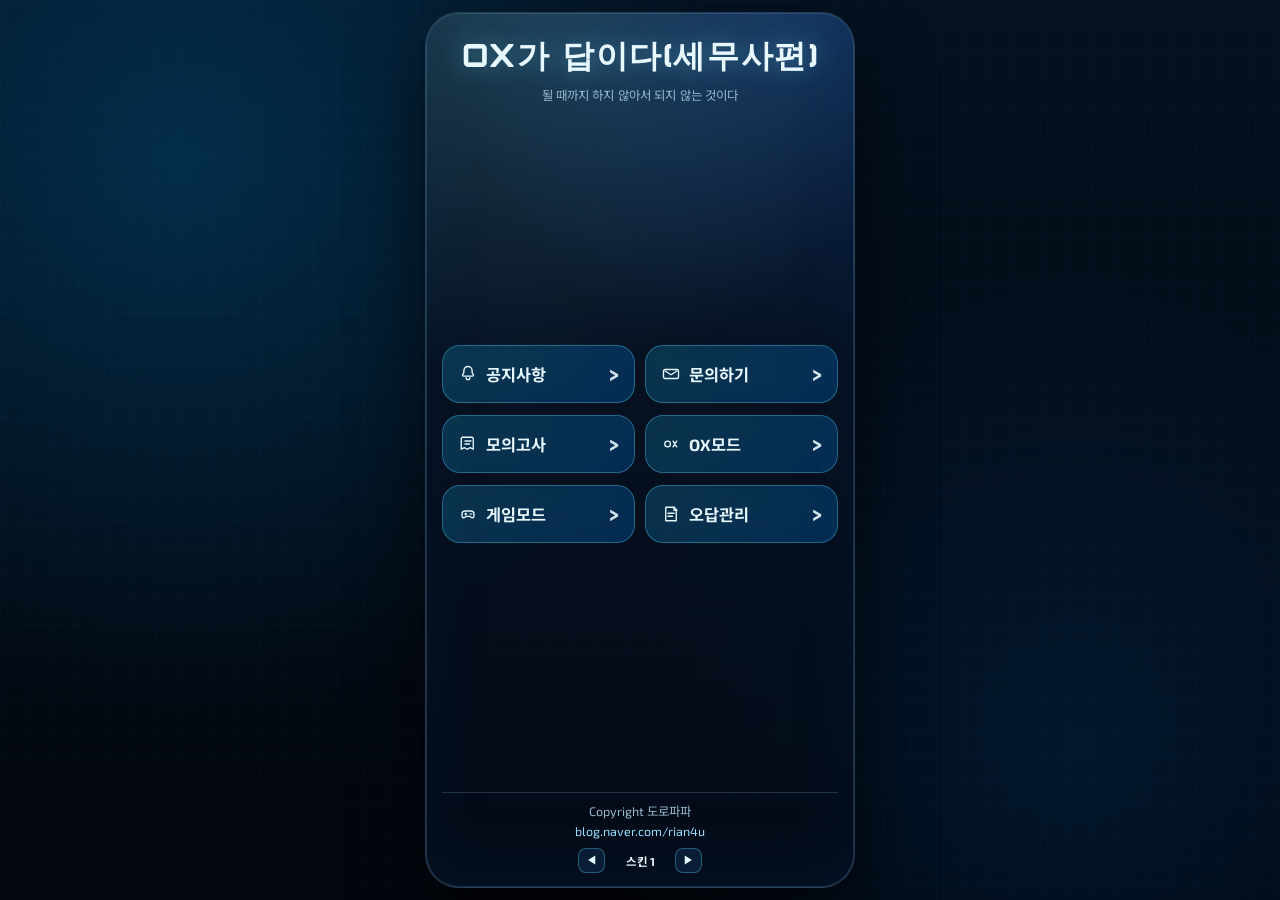
<file: webapp/index.html>
<!doctype html>
<html lang="ko">
  <head>
    <meta charset="utf-8" />
    <meta name="viewport" content="width=device-width, initial-scale=1, viewport-fit=cover" />
    <title>OX가 답이다(세무사편)</title>
    <link rel="preconnect" href="https://fonts.googleapis.com" />
    <link rel="preconnect" href="https://fonts.gstatic.com" crossorigin />
    <link
      href="https://fonts.googleapis.com/css2?family=Exo+2:wght@400;600;700;800&family=Manrope:wght@500;600;700;800&family=Noto+Sans+KR:wght@400;500;700&family=Orbitron:wght@700;800&display=swap"
      rel="stylesheet"
    />
    <link rel="stylesheet" href="./styles.css" />
    <!-- Google tag (gtag.js) -->
    <script async src="https://www.googletagmanager.com/gtag/js?id=G-6QW3VTX0WR"></script>
    <script>
      window.dataLayer = window.dataLayer || [];
      function gtag(){dataLayer.push(arguments);}
      gtag('js', new Date());
      gtag('config', 'G-6QW3VTX0WR');
    </script>
    <script async src="https://pagead2.googlesyndication.com/pagead/js/adsbygoogle.js?client=ca-pub-1567804202557274" crossorigin="anonymous"></script>
  </head>
  <body>
    <main class="phone">
      <header class="phone-header">
        <h1 class="title">OX가 답이다(세무사편)</h1>
        <p class="title-quote">될 때까지 하지 않아서 되지 않는 것이다</p>
      </header>

      <nav class="main-nav" aria-label="메인 메뉴">
        <div class="main-nav-row">
          <a class="menu-button" href="./notice.html">
            <span class="menu-main">
              <svg class="menu-icon" viewBox="0 0 24 24" aria-hidden="true">
                <path d="M6.5 9.8V7.5A5.5 5.5 0 0 1 12 2a5.5 5.5 0 0 1 5.5 5.5v2.3l1.6 3.2c.4.8-.2 1.8-1.1 1.8H5.9c-.9 0-1.5-1-1.1-1.8z" />
                <path d="M9.5 17a2.5 2.5 0 0 0 5 0" />
              </svg>
              <span class="menu-label">공지사항</span>
            </span>
          </a>
          <a class="menu-button" href="./contact.html">
            <span class="menu-main">
              <svg class="menu-icon" viewBox="0 0 24 24" aria-hidden="true">
                <path d="M4 6h16a2 2 0 0 1 2 2v8a2 2 0 0 1-2 2H4a2 2 0 0 1-2-2V8a2 2 0 0 1 2-2z" />
                <path d="m4 8 8 5 8-5" />
              </svg>
              <span class="menu-label">문의하기</span>
            </span>
          </a>
        </div>

        <div class="main-nav-row">
          <a class="menu-button" href="./mock-exam.html">
            <span class="menu-main">
              <svg class="menu-icon" viewBox="0 0 24 24" aria-hidden="true">
                <path d="M7 3h10a2 2 0 0 1 2 2v14l-4-2.2L11 19l-4-2.2L3 19V5a2 2 0 0 1 2-2z" />
                <path d="M8 8h8M8 12h6" />
              </svg>
              <span class="menu-label">모의고사</span>
            </span>
          </a>
          <a class="menu-button" href="./ox-mode.html">
            <span class="menu-main">
              <svg class="menu-icon" viewBox="0 0 24 24" aria-hidden="true">
                <circle cx="7.5" cy="12" r="3.8" />
                <path d="m14.8 8.2 4.8 7.6M19.6 8.2l-4.8 7.6" />
              </svg>
              <span class="menu-label">OX모드</span>
            </span>
          </a>
        </div>

        <div class="main-nav-row">
          <a class="menu-button" href="./game.html">
            <span class="menu-main">
              <svg class="menu-icon" viewBox="0 0 24 24" aria-hidden="true">
                <path d="M8 8h8a4 4 0 0 1 4 4v2.8c0 1.8-2 2.8-3.4 1.8l-2-1.4h-5.2l-2 1.4C5.9 17.6 4 16.6 4 14.8V12a4 4 0 0 1 4-4z" />
                <path d="M8 12h2M9 11v2M15 12h.01M17 12h.01" />
              </svg>
              <span class="menu-label">게임모드</span>
            </span>
          </a>
          <a class="menu-button" href="./wrong-note.html">
            <span class="menu-main">
              <svg class="menu-icon" viewBox="0 0 24 24" aria-hidden="true">
                <path d="M5 3h11l3 3v15H5z" />
                <path d="M16 3v4h4M8 11h8M8 15h6" />
              </svg>
              <span class="menu-label">오답관리</span>
            </span>
          </a>
        </div>
      </nav>

      <footer class="phone-footer">
        <div class="footer-meta">
          <span>Copyright 도로파파</span>
          <a href="https://blog.naver.com/rian4u" target="_blank" rel="noopener noreferrer">blog.naver.com/rian4u</a>
        </div>
        <div class="footer-controls">
          <button type="button" class="skin-nav skin-prev" aria-label="이전 스킨">◀</button>
          <span class="skin-label">스킨 1</span>
          <button type="button" class="skin-nav skin-next" aria-label="다음 스킨">▶</button>
        </div>
      </footer>
    </main>

    <script src="./skin.js"></script>
  </body>
</html>
</file>
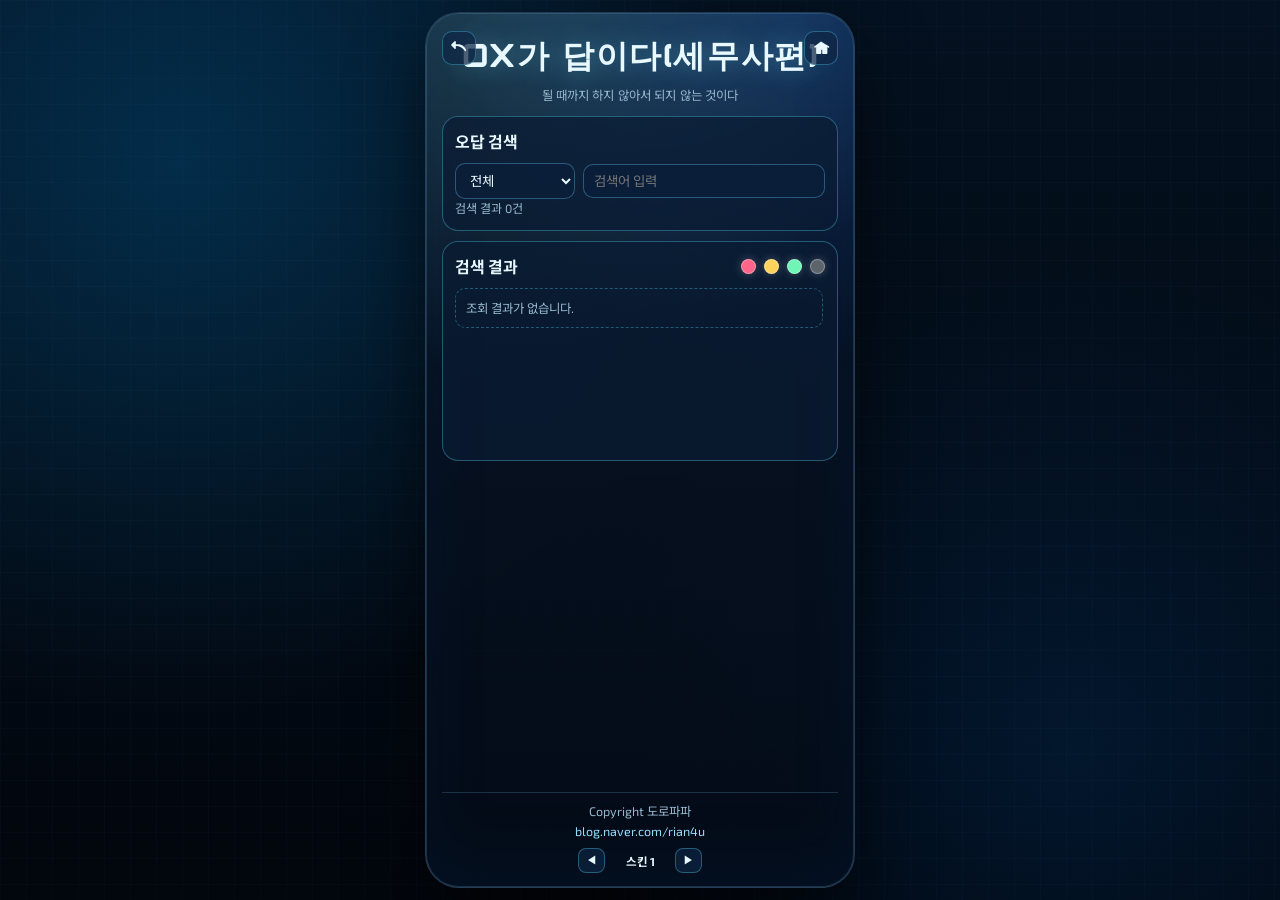
<file: webapp/wrong-note.html>
<!doctype html>
<html lang="ko">
  <head>
    <meta charset="utf-8" />
    <meta name="viewport" content="width=device-width, initial-scale=1, viewport-fit=cover" />
    <title>오답관리 | OX가 답이다(세무사편)</title>
    <link rel="preconnect" href="https://fonts.googleapis.com" />
    <link rel="preconnect" href="https://fonts.gstatic.com" crossorigin />
    <link
      href="https://fonts.googleapis.com/css2?family=Exo+2:wght@400;600;700;800&family=Manrope:wght@500;600;700;800&family=Noto+Sans+KR:wght@400;500;700&family=Orbitron:wght@700;800&display=swap"
      rel="stylesheet"
    />
    <link rel="stylesheet" href="./styles.css" />
    <!-- Google tag (gtag.js) -->
    <script async src="https://www.googletagmanager.com/gtag/js?id=G-6QW3VTX0WR"></script>
    <script>
      window.dataLayer = window.dataLayer || [];
      function gtag(){dataLayer.push(arguments);}
      gtag('js', new Date());
      gtag('config', 'G-6QW3VTX0WR');
    </script>
    <script async src="https://pagead2.googlesyndication.com/pagead/js/adsbygoogle.js?client=ca-pub-1567804202557274" crossorigin="anonymous"></script>
  </head>
  <body>
    <main class="phone mock-root">
      <header class="phone-header">
        <button
          type="button"
          class="top-back-btn"
          aria-label="이전"
          onclick="if (window.history.length > 1) { window.history.back(); } else { window.location.href='./index.html'; }"
        >
          <svg viewBox="0 0 24 24" role="img" aria-hidden="true">
            <path
              d="M7.8 7.2V3.8a1 1 0 0 0-1.7-.7L1.8 7.4a1 1 0 0 0 0 1.4l4.3 4.3a1 1 0 0 0 1.7-.7V9.2c5 0 8.9 1.9 11.8 6.5a1 1 0 0 0 1.8-.8C19.4 8.9 14.7 6.8 7.8 7.2z"
            />
          </svg>
        </button>
        <a class="top-home-btn" href="./index.html" aria-label="홈">
          <svg viewBox="0 0 24 24" role="img" aria-hidden="true">
            <path
              d="M12 3.2 3.5 9.8a1 1 0 1 0 1.2 1.6l.8-.6v8.2a1 1 0 0 0 1 1h4.9a1 1 0 0 0 1-1v-4.7h1.2V19a1 1 0 0 0 1 1h4.9a1 1 0 0 0 1-1v-8.2l.8.6a1 1 0 0 0 1.2-1.6L12 3.2z"
            />
          </svg>
        </a>
        <h1 class="title">OX가 답이다(세무사편)</h1>
        <p class="title-quote">될 때까지 하지 않아서 되지 않는 것이다</p>
      </header>

      <section class="sub-page wrong-note-page">
        <div class="setup-card">
          <h2>오답 검색</h2>
          <div class="wrong-filter-inline">
            <select id="wrong-filter-subject" class="wrong-input wrong-inline-subject">
              <option value="">전체</option>
            </select>
            <label class="wrong-keyword-wrap" aria-label="키워드 검색">
              <input id="wrong-filter-comment" class="wrong-input wrong-inline-keyword" type="text" placeholder="검색어 입력" />
            </label>
          </div>
          <p id="wrong-message" class="setup-message"></p>
        </div>

        <div class="setup-card wrong-result-card">
          <div class="wrong-result-head">
            <h2>검색 결과</h2>
            <div id="wrong-filter-traffic" class="traffic-group">
              <button type="button" class="traffic-btn traffic-red" data-importance="red" aria-label="빨강"></button>
              <button type="button" class="traffic-btn traffic-yellow" data-importance="yellow" aria-label="노랑"></button>
              <button type="button" class="traffic-btn traffic-green" data-importance="green" aria-label="초록"></button>
              <button type="button" class="traffic-btn traffic-gray" data-importance="gray" aria-label="회색"></button>
            </div>
          </div>
          <ul id="wrong-result-list" class="wrong-result-list"></ul>
        </div>
      </section>

      <footer class="phone-footer">
        <div class="footer-meta">
          <span>Copyright 도로파파</span>
          <a href="https://blog.naver.com/rian4u" target="_blank" rel="noopener noreferrer">blog.naver.com/rian4u</a>
        </div>
        <div class="footer-controls">
          <button type="button" class="skin-nav skin-prev" aria-label="이전 스킨">◀</button>
          <span class="skin-label">스킨 1</span>
          <button type="button" class="skin-nav skin-next" aria-label="다음 스킨">▶</button>
        </div>
      </footer>
    </main>

    <script src="./skin.js"></script>
    <script src="./local-user-data.js"></script>
    <script type="module" src="./wrong-note.js"></script>
  </body>
</html>
</file>
<file: webapp/styles.css>
:root {
  --bg-top: #041120;
  --bg-bottom: #02060d;
  --panel: rgba(8, 19, 36, 0.9);
  --glass: rgba(11, 28, 52, 0.72);
  --line: rgba(83, 218, 255, 0.34);
  --line-strong: rgba(137, 235, 255, 0.68);
  --text-main: #e8f8ff;
  --text-soft: #96b8ce;
  --text-dim: #6f8da2;
  --primary: #3fd7ff;
  --primary-deep: #0e99d1;
  --danger: #ff7f9e;
  --ok: #71f5b7;
}

body.skin-2 {
  --bg-top: #eef7ff;
  --bg-bottom: #dceeff;
  --panel: rgba(255, 255, 255, 0.84);
  --glass: rgba(240, 247, 255, 0.82);
  --line: rgba(0, 127, 220, 0.28);
  --line-strong: rgba(0, 120, 215, 0.65);
  --text-main: #0f2740;
  --text-soft: #43617d;
  --text-dim: #55738e;
  --primary: #00a2d8;
  --primary-deep: #0072c7;
  --danger: #d95371;
  --ok: #20b87e;
}

body.skin-3 {
  --bg-top: #f4fbf3;
  --bg-bottom: #e7f4e3;
  --panel: #ffffff;
  --glass: #ffffff;
  --line: rgba(116, 173, 126, 0.3);
  --line-strong: rgba(82, 146, 93, 0.52);
  --text-main: #1f3324;
  --text-soft: #4d6b54;
  --text-dim: #6a866f;
  --primary: #7ecb8c;
  --primary-deep: #4d9f62;
  --danger: #be5e6e;
  --ok: #56ad71;
}

* {
  box-sizing: border-box;
}

html,
body {
  margin: 0;
  min-height: 100%;
}

body {
  font-family: "Exo 2", "Noto Sans KR", sans-serif;
  color: var(--text-main);
  background:
    radial-gradient(circle at 14% 18%, rgba(0, 164, 255, 0.2), transparent 42%),
    radial-gradient(circle at 84% 84%, rgba(0, 113, 221, 0.14), transparent 38%),
    linear-gradient(180deg, var(--bg-top), var(--bg-bottom));
  display: flex;
  justify-content: center;
  align-items: flex-start;
  padding: 12px;
}

body::before {
  content: "";
  position: fixed;
  inset: 0;
  pointer-events: none;
  opacity: 0.35;
  background-image:
    linear-gradient(rgba(126, 205, 255, 0.08) 1px, transparent 1px),
    linear-gradient(90deg, rgba(126, 205, 255, 0.08) 1px, transparent 1px);
  background-size: 26px 26px;
}

body.skin-2 {
  font-family: "Manrope", "Noto Sans KR", sans-serif;
  background:
    radial-gradient(circle at 12% 18%, rgba(0, 157, 255, 0.12), transparent 42%),
    radial-gradient(circle at 86% 24%, rgba(0, 125, 227, 0.14), transparent 36%),
    linear-gradient(160deg, #f6fbff 0%, #e4f2ff 40%, #d8ecff 100%);
}

body.skin-2::before {
  opacity: 0.6;
  background-image:
    radial-gradient(circle at 82% 12%, rgba(0, 152, 237, 0.25), transparent 24%),
    radial-gradient(circle at 13% 86%, rgba(15, 139, 214, 0.18), transparent 26%),
    linear-gradient(rgba(36, 140, 212, 0.08) 1px, transparent 1px),
    linear-gradient(90deg, rgba(36, 140, 212, 0.08) 1px, transparent 1px);
}

body.skin-3 {
  font-family: "Noto Sans KR", "Segoe UI", sans-serif;
  background: linear-gradient(180deg, #f5fcf2 0%, #e6f4e1 100%);
}

body.skin-3::before {
  opacity: 0.12;
  background-image:
    linear-gradient(rgba(108, 153, 116, 0.2) 1px, transparent 1px),
    linear-gradient(90deg, rgba(108, 153, 116, 0.2) 1px, transparent 1px);
}

.phone {
  width: min(100%, 430px);
  height: auto;
  min-height: calc(100dvh - 24px);
  border-radius: 34px;
  border: 1px solid rgba(133, 204, 255, 0.24);
  background: linear-gradient(180deg, rgba(9, 21, 40, 0.88), rgba(4, 12, 24, 0.94));
  box-shadow:
    0 36px 72px rgba(0, 0, 0, 0.58),
    inset 0 0 0 1px rgba(147, 219, 255, 0.16),
    inset 0 -24px 56px rgba(0, 28, 58, 0.32);
  display: flex;
  flex-direction: column;
  padding: 18px 16px 14px;
  position: relative;
  overflow: visible;
}

.phone::before {
  content: "";
  position: absolute;
  inset: 0;
  border-radius: inherit;
  pointer-events: none;
  background:
    radial-gradient(circle at 20% -8%, rgba(126, 236, 255, 0.22), transparent 44%),
    radial-gradient(circle at 88% 0%, rgba(41, 124, 255, 0.22), transparent 38%);
}

body.skin-2 .phone {
  border-color: rgba(77, 166, 235, 0.42);
  background: linear-gradient(180deg, rgba(255, 255, 255, 0.9), rgba(232, 243, 255, 0.9));
  box-shadow:
    0 26px 62px rgba(38, 108, 161, 0.24),
    inset 0 0 0 1px rgba(255, 255, 255, 0.8);
}

body.skin-2 .phone::before {
  background:
    radial-gradient(circle at 17% -6%, rgba(0, 158, 233, 0.14), transparent 44%),
    radial-gradient(circle at 88% 2%, rgba(41, 124, 255, 0.14), transparent 38%);
}

body.skin-3 .phone {
  border-radius: 18px;
  border-color: rgba(156, 168, 179, 0.55);
  background: #fff;
  box-shadow: 0 12px 24px rgba(34, 48, 62, 0.14);
}

body.skin-3 .phone::before {
  background: none;
}

.phone-header {
  position: relative;
  z-index: 1;
  text-align: center;
  padding-top: 4px;
}

.top-home-btn {
  position: absolute;
  right: 0;
  top: 0;
  width: 34px;
  height: 34px;
  border: 1px solid var(--line);
  border-radius: 10px;
  background: rgba(14, 38, 68, 0.72);
  color: var(--text-main);
  display: inline-flex;
  align-items: center;
  justify-content: center;
  text-decoration: none;
}

.top-home-btn:hover,
.top-home-btn:focus-visible {
  border-color: var(--line-strong);
  outline: none;
}

.top-home-btn svg {
  width: 18px;
  height: 18px;
  fill: currentColor;
}

.top-back-btn {
  position: absolute;
  left: 0;
  top: 0;
  width: 34px;
  height: 34px;
  border: 1px solid var(--line);
  border-radius: 10px;
  background: rgba(14, 38, 68, 0.72);
  color: var(--text-main);
  display: inline-flex;
  align-items: center;
  justify-content: center;
  cursor: pointer;
}

.top-back-btn:hover,
.top-back-btn:focus-visible {
  border-color: var(--line-strong);
  outline: none;
}

.top-back-btn svg {
  width: 18px;
  height: 18px;
  fill: currentColor;
}

.title {
  margin: 0;
  font-family: "Orbitron", "Exo 2", sans-serif;
  font-size: clamp(1.5rem, 4.6vw, 2rem);
  font-weight: 800;
  letter-spacing: 0.05em;
  text-shadow: 0 0 24px rgba(114, 225, 255, 0.42);
}

body.skin-2 .title {
  font-family: "Manrope", "Noto Sans KR", sans-serif;
  letter-spacing: 0.01em;
  text-shadow: none;
}

body.skin-3 .title {
  font-family: "Noto Sans KR", "Segoe UI", sans-serif;
  letter-spacing: 0;
  text-shadow: none;
}

.title-quote {
  margin: 8px 0 0;
  color: var(--text-soft);
  font-size: 0.78rem;
  line-height: 1.4;
  letter-spacing: 0.01em;
}

.main-nav {
  position: relative;
  z-index: 1;
  margin: auto 0;
  display: grid;
  gap: 12px;
}

.main-nav-row {
  display: grid;
  grid-template-columns: repeat(2, minmax(0, 1fr));
  gap: 10px;
}

.main-nav-row-single {
  grid-template-columns: minmax(0, 1fr);
}

.menu-button {
  text-decoration: none;
  color: var(--text-main);
  display: flex;
  align-items: center;
  justify-content: space-between;
  width: 100%;
  padding: 16px 16px;
  border-radius: 18px;
  border: 1px solid var(--line);
  background: linear-gradient(135deg, rgba(34, 196, 255, 0.2), rgba(0, 100, 186, 0.34));
  font-size: 1.02rem;
  font-weight: 700;
  backdrop-filter: blur(7px);
  transition: transform 0.18s ease, border-color 0.18s ease, background 0.18s ease;
}

.menu-main {
  display: inline-flex;
  align-items: center;
  gap: 9px;
  min-width: 0;
}

.menu-icon {
  width: 18px;
  height: 18px;
  stroke: currentColor;
  fill: none;
  stroke-width: 1.8;
  stroke-linecap: round;
  stroke-linejoin: round;
  flex: 0 0 auto;
}

.menu-label {
  white-space: nowrap;
  overflow: hidden;
  text-overflow: ellipsis;
}

.menu-button::after {
  content: ">";
  font-family: "Orbitron", sans-serif;
  font-size: 1.2rem;
  opacity: 0.9;
}

.menu-button:hover,
.menu-button:focus-visible {
  transform: translateY(-2px);
  border-color: var(--line-strong);
  background: linear-gradient(135deg, rgba(74, 215, 255, 0.36), rgba(0, 135, 219, 0.42));
  outline: none;
}

.phone-footer {
  position: relative;
  z-index: 1;
  margin-top: 8px;
  border-top: 1px solid rgba(130, 198, 255, 0.2);
  padding-top: 10px;
  color: var(--text-soft);
  font-size: 0.78rem;
  display: grid;
  gap: 8px;
}

.phone-footer a {
  color: #95deff;
  text-decoration: none;
}

.phone-footer a:hover,
.phone-footer a:focus-visible {
  color: #caf2ff;
  text-decoration: underline;
  outline: none;
}

.footer-meta {
  display: grid;
  justify-items: center;
  gap: 2px;
  line-height: 1.4;
}

.footer-controls {
  display: flex;
  align-items: center;
  justify-content: center;
  gap: 8px;
}

.skin-nav {
  border: 1px solid var(--line);
  border-radius: 8px;
  background: rgba(16, 43, 77, 0.56);
  color: var(--text-main);
  font-size: 0.68rem;
  line-height: 1;
  padding: 6px 7px;
  cursor: pointer;
}

.skin-nav:hover,
.skin-nav:focus-visible {
  border-color: var(--line-strong);
  outline: none;
}

.skin-label {
  min-width: 54px;
  text-align: center;
  color: var(--text-main);
  font-size: 0.72rem;
  font-weight: 700;
}

.footer-main-btn {
  border: 1px solid var(--line);
  border-radius: 9px;
  background: rgba(18, 49, 86, 0.6);
  color: var(--text-main) !important;
  text-decoration: none;
  padding: 6px 10px;
  font-size: 0.73rem;
  font-weight: 600;
}

body.skin-2 .menu-button {
  background: linear-gradient(135deg, rgba(56, 179, 255, 0.16), rgba(0, 124, 222, 0.22));
}

body.skin-2 .menu-button:hover,
body.skin-2 .menu-button:focus-visible {
  background: linear-gradient(135deg, rgba(77, 188, 255, 0.28), rgba(0, 126, 214, 0.28));
}

body.skin-2 .phone-footer a {
  color: #0075c8;
}

body.skin-2 .skin-nav,
body.skin-2 .top-back-btn,
body.skin-2 .top-home-btn,
body.skin-2 .footer-main-btn {
  background: rgba(0, 132, 224, 0.1);
}

body.skin-3 .menu-button {
  background: #edf8ec;
  border-color: rgba(120, 172, 129, 0.45);
}

body.skin-3 .menu-button:hover,
body.skin-3 .menu-button:focus-visible {
  background: #e2f2df;
}

body.skin-3 .phone-footer a {
  color: #3f8050;
}

body.skin-3 .skin-nav,
body.skin-3 .top-back-btn,
body.skin-3 .top-home-btn,
body.skin-3 .footer-main-btn {
  background: #eaf6e8;
}

.sub-page {
  position: relative;
  z-index: 1;
  margin: auto 0;
  display: grid;
  gap: 10px;
}

.sub-page h2 {
  margin: 0;
  font-size: clamp(1.2rem, 4.4vw, 1.52rem);
}

.sub-page p {
  margin: 0;
  color: var(--text-soft);
  line-height: 1.55;
}

.back-link {
  margin-top: 10px;
  width: fit-content;
  text-decoration: none;
  color: var(--text-main);
  border: 1px solid var(--line);
  border-radius: 12px;
  padding: 8px 12px;
  background: rgba(18, 45, 79, 0.48);
}

.back-link:hover,
.back-link:focus-visible {
  border-color: var(--line-strong);
  outline: none;
}

.hidden {
  display: none !important;
}

.is-hidden {
  display: none !important;
}

.mock-root {
  gap: 10px;
}

.exam-content {
  position: relative;
  z-index: 1;
  flex: 0 0 auto;
  min-height: auto;
  display: flex;
  flex-direction: column;
  gap: 10px;
}

.setup-panel {
  flex: 0 0 auto;
  min-height: auto;
  display: flex;
  flex-direction: column;
  gap: 12px;
  overflow: visible;
  padding-right: 2px;
}

.setup-card {
  border: 1px solid var(--line);
  border-radius: 16px;
  background: var(--glass);
  padding: 12px;
}

.setup-card h2 {
  margin: 0 0 10px;
  font-size: 1rem;
}

.choice-grid {
  display: grid;
  grid-template-columns: repeat(2, minmax(0, 1fr));
  gap: 8px;
}

.choice-button {
  border: 1px solid rgba(104, 201, 255, 0.34);
  border-radius: 12px;
  background: rgba(11, 31, 59, 0.76);
  color: var(--text-main);
  font-family: inherit;
  font-size: 0.9rem;
  font-weight: 600;
  padding: 10px 6px;
  cursor: pointer;
  transition: background 0.16s ease, border-color 0.16s ease, transform 0.16s ease;
}

.choice-button:hover,
.choice-button:focus-visible {
  background: rgba(17, 48, 86, 0.86);
  border-color: var(--line-strong);
  outline: none;
  transform: translateY(-1px);
}

.choice-button.active {
  background: linear-gradient(145deg, rgba(45, 212, 255, 0.22), rgba(0, 116, 197, 0.38));
  border-color: var(--line-strong);
  box-shadow: inset 0 0 0 1px rgba(146, 234, 255, 0.25);
}

.choice-button:disabled,
.choice-button.disabled {
  opacity: 0.38;
  cursor: not-allowed;
  transform: none;
}

.start-wrap {
  margin-top: auto;
}

.start-button {
  width: 100%;
  border: 1px solid var(--line);
  border-radius: 14px;
  background: linear-gradient(130deg, rgba(64, 224, 255, 0.3), rgba(0, 122, 210, 0.38));
  color: var(--text-main);
  font-family: inherit;
  font-size: 1rem;
  font-weight: 700;
  padding: 12px 14px;
  cursor: pointer;
}

.start-button:disabled {
  cursor: not-allowed;
  opacity: 0.42;
}

.exam-panel {
  flex: 0 0 auto;
  min-height: auto;
  display: flex;
  flex-direction: column;
  gap: 8px;
  position: relative;
}

.exam-top {
  display: flex;
  align-items: center;
  justify-content: space-between;
  gap: 8px;
  border: 1px solid var(--line);
  border-radius: 12px;
  padding: 8px 10px;
  background: rgba(7, 21, 39, 0.85);
}

.exam-label {
  font-size: 0.83rem;
  color: var(--text-soft);
}

.exam-back {
  border: 1px solid rgba(111, 198, 249, 0.42);
  background: rgba(19, 45, 79, 0.7);
  border-radius: 10px;
  color: var(--text-main);
  font-size: 0.78rem;
  padding: 6px 8px;
  cursor: pointer;
}

.exam-dday {
  border: 1px solid rgba(111, 198, 249, 0.42);
  background: rgba(19, 45, 79, 0.7);
  border-radius: 10px;
  color: #d8f7ff;
  font-size: 0.78rem;
  font-family: "Orbitron", sans-serif;
  letter-spacing: 0.03em;
  padding: 6px 8px;
  line-height: 1;
}

.ox-filter-traffic {
  gap: 9px;
}

.exam-top .ox-filter-traffic {
  margin-left: auto;
  margin-right: 2px;
}

.ox-question-panel,
.ox-option-panel {
  padding: 10px;
}

.ox-question-panel .question-stem {
  font-size: 0.85rem;
  min-height: 170px;
}

.ox-option-panel .ox-option-list {
  margin-top: 0;
}

.status-grid {
  display: grid;
  grid-template-columns: repeat(20, minmax(0, 1fr));
  gap: 4px;
  border: 1px solid var(--line);
  border-radius: 12px;
  padding: 8px;
  background: rgba(7, 18, 34, 0.92);
}

.status-cell {
  border: 1px solid rgba(83, 190, 255, 0.28);
  border-radius: 6px;
  background: rgba(14, 34, 64, 0.72);
  color: var(--text-soft);
  font-size: 0.65rem;
  font-family: "Orbitron", sans-serif;
  line-height: 1;
  padding: 6px 0;
  text-align: center;
  cursor: pointer;
}

.status-cell.current {
  border-color: var(--line-strong);
  color: #d8f7ff;
}

.status-cell.solved {
  background: linear-gradient(180deg, rgba(54, 226, 255, 0.22), rgba(0, 130, 205, 0.28));
  color: #edfbff;
}

.status-cell.correct {
  border-color: rgba(109, 248, 187, 0.76);
  background: linear-gradient(180deg, rgba(61, 225, 166, 0.28), rgba(24, 136, 92, 0.34));
  color: #ecfff5;
}

.status-cell.wrong {
  border-color: rgba(255, 136, 158, 0.74);
  background: linear-gradient(180deg, rgba(255, 129, 157, 0.24), rgba(170, 52, 80, 0.34));
  color: #ffeef2;
}

.question-panel {
  border: 1px solid var(--line);
  border-radius: 14px;
  background: var(--panel);
  padding: 10px;
  display: flex;
  flex-direction: column;
  min-height: 56px;
}

.question-head {
  display: flex;
  align-items: center;
  justify-content: space-between;
  gap: 8px;
  margin-bottom: 6px;
}

.question-tools {
  display: flex;
  align-items: center;
  gap: 6px;
}

#explain-close {
  margin-left: auto;
}

.question-no {
  margin: 0;
  font-size: 0.96rem;
}

.origin-no {
  color: var(--text-dim);
  font-size: 0.72rem;
}

.question-stem {
  margin: 0;
  line-height: 1.45;
  font-size: 0.84rem;
  color: var(--text-main);
  overflow: visible;
}

.rich-content {
  display: grid;
  gap: 6px;
}

.rich-line {
  white-space: pre-wrap;
  line-height: 1.45;
}

.rich-math {
  font-family: "Times New Roman", "Noto Serif KR", serif;
}

.rich-box {
  border: 1px solid rgba(132, 210, 255, 0.5);
  border-radius: 10px;
  background: rgba(8, 28, 50, 0.56);
  padding: 8px;
  display: grid;
  gap: 4px;
}

.rich-box-line {
  white-space: pre-wrap;
  line-height: 1.4;
}

.rich-table-wrap {
  width: 100%;
  overflow-x: auto;
}

.rich-table {
  width: 100%;
  border-collapse: collapse;
  font-size: 0.76rem;
  min-width: 260px;
}

.rich-table th,
.rich-table td {
  border: 1px solid rgba(124, 202, 255, 0.35);
  padding: 5px 6px;
  text-align: left;
  vertical-align: top;
  white-space: pre-wrap;
}

.rich-table th {
  background: rgba(21, 56, 94, 0.72);
  color: #dff5ff;
  font-weight: 700;
}

.question-stem .mjx-container,
.status-question-stem .mjx-container,
.option-text .mjx-container {
  margin: 0 !important;
  font-size: 1em !important;
}

.option-panel {
  border: 1px solid var(--line);
  border-radius: 14px;
  background: var(--panel);
  padding: 9px 10px 10px;
}

.option-title {
  margin: 0;
  font-size: 0.78rem;
  font-weight: 700;
  color: var(--text-soft);
  letter-spacing: 0.02em;
}

.option-list {
  margin-top: 7px;
  display: grid;
  gap: 7px;
  overflow: visible;
}

.ox-option-list {
  margin-top: 0;
  display: grid;
  grid-template-columns: repeat(2, minmax(0, 1fr));
  gap: 8px;
}

.option-panel > .ox-option-list {
  margin-top: 0;
}

.option-button {
  border: 1px solid rgba(91, 194, 255, 0.34);
  border-radius: 10px;
  background: rgba(11, 28, 52, 0.78);
  color: var(--text-main);
  display: grid;
  grid-template-columns: 28px 1fr;
  gap: 8px;
  align-items: start;
  text-align: left;
  padding: 8px 9px;
  cursor: pointer;
  font-family: inherit;
}

.ox-choice-button {
  display: flex;
  align-items: center;
  justify-content: center;
  min-height: 52px;
  font-size: 1.12rem;
  font-weight: 800;
  letter-spacing: 0.02em;
  grid-template-columns: none;
}

.option-button:hover,
.option-button:focus-visible {
  border-color: var(--line-strong);
  outline: none;
}

.option-button.active {
  border-color: var(--ok);
  box-shadow: inset 0 0 0 1px rgba(113, 245, 183, 0.3);
}

.option-button.correct-choice {
  border-color: rgba(111, 247, 189, 0.8);
  box-shadow: inset 0 0 0 1px rgba(111, 247, 189, 0.34);
}

.option-button.wrong-choice {
  border-color: rgba(255, 135, 160, 0.8);
  box-shadow: inset 0 0 0 1px rgba(255, 135, 160, 0.3);
}

.option-index {
  font-family: "Orbitron", sans-serif;
  color: #bcefff;
  font-size: 0.8rem;
  margin-top: 2px;
}

.option-text {
  line-height: 1.38;
  font-size: 0.79rem;
}

.exam-actions {
  display: flex;
  justify-content: center;
  gap: 8px;
}

.explain-button {
  border: 1px solid rgba(244, 188, 255, 0.34);
  border-radius: 10px;
  background: rgba(64, 26, 74, 0.64);
  color: #ffe7ff;
  font-family: inherit;
  font-size: 0.8rem;
  padding: 8px 12px;
  cursor: pointer;
}

.calc-action-btn {
  border: 1px solid rgba(117, 205, 255, 0.36);
  border-radius: 10px;
  background: rgba(19, 48, 80, 0.7);
  color: #e7f7ff;
  font-family: inherit;
  font-size: 0.8rem;
  padding: 8px 12px;
  cursor: pointer;
}

.calc-action-btn:hover,
.calc-action-btn:focus-visible {
  border-color: var(--line-strong);
  outline: none;
}

.explain-popup {
  position: absolute;
  z-index: 40;
  border: 1px solid rgba(245, 186, 255, 0.38);
  border-radius: 14px;
  background: rgba(31, 13, 42, 0.95);
  box-shadow: 0 12px 30px rgba(0, 0, 0, 0.38);
  padding: 10px;
  display: flex;
  flex-direction: column;
  overflow: hidden;
}

.explain-popup-head {
  display: flex;
  align-items: center;
  justify-content: space-between;
  gap: 8px;
}

.traffic-group {
  display: flex;
  align-items: center;
  gap: 7px;
}

.traffic-btn {
  width: 15px;
  height: 15px;
  border-radius: 50%;
  border: 1px solid rgba(255, 255, 255, 0.3);
  opacity: 0.18;
  filter: saturate(0.18) brightness(0.52);
  cursor: pointer;
  transition: opacity 0.12s ease, box-shadow 0.12s ease, filter 0.12s ease;
}

.traffic-btn.active {
  opacity: 1;
  filter: none;
  box-shadow: 0 0 10px rgba(255, 255, 255, 0.25);
}

.traffic-red {
  background: #ff6589;
}

.traffic-yellow {
  background: #ffd35b;
}

.traffic-green {
  background: #71f5b7;
}

.traffic-gray {
  background: #5d646c;
}

.explain-head-actions {
  display: flex;
  align-items: center;
  gap: 6px;
}

.note-open-btn,
.explain-close-btn,
.note-close-btn,
.note-save-btn,
.note-clear-btn {
  border: 1px solid rgba(139, 222, 255, 0.35);
  border-radius: 9px;
  background: rgba(25, 53, 88, 0.64);
  color: #ecfaff;
  font-family: inherit;
  font-size: 0.73rem;
  padding: 5px 8px;
  cursor: pointer;
}

.note-open-btn {
  width: 28px;
  height: 27px;
  padding: 0;
  font-size: 0.95rem;
}

.explain-popup-body {
  margin: 8px 0 0;
  white-space: pre-wrap;
  line-height: 1.42;
  font-size: 0.77rem;
  color: #ffeaff;
  flex: 1 1 auto;
  min-height: 0;
  overflow-y: auto;
}

.ox-explain-actions {
  margin-top: 8px;
  display: flex;
  justify-content: flex-end;
}

.note-popup {
  position: absolute;
  left: 16px;
  right: 16px;
  top: 58%;
  z-index: 41;
  border: 1px solid rgba(145, 222, 255, 0.36);
  border-radius: 14px;
  background: rgba(8, 26, 49, 0.96);
  padding: 10px;
  box-shadow: 0 14px 30px rgba(0, 0, 0, 0.42);
}

.note-popup-head {
  display: flex;
  align-items: center;
  justify-content: space-between;
  margin-bottom: 8px;
}

.note-popup-head strong {
  font-size: 0.86rem;
}

.note-textarea {
  width: 100%;
  resize: vertical;
  min-height: 90px;
  border-radius: 10px;
  border: 1px solid rgba(132, 212, 255, 0.34);
  background: rgba(13, 36, 64, 0.9);
  color: #e8f9ff;
  font-family: inherit;
  font-size: 0.78rem;
  padding: 8px;
}

.note-popup-actions {
  margin-top: 8px;
  display: flex;
  justify-content: flex-end;
  gap: 6px;
}

.calc-panel {
  position: absolute;
  left: 10px;
  top: 10px;
  transform: none;
  border: 1px solid rgba(125, 214, 255, 0.46);
  border-radius: 14px;
  background: rgba(8, 20, 39, 0.96);
  padding: 10px;
  z-index: 20;
  box-shadow: 0 12px 28px rgba(0, 0, 0, 0.35);
  display: flex;
  flex-direction: column;
  overflow: hidden;
}

.calc-head {
  display: flex;
  align-items: center;
  justify-content: space-between;
  margin-bottom: 8px;
  cursor: default;
}

.calc-head strong {
  font-size: 0.82rem;
}

.calc-close {
  border: 1px solid rgba(255, 170, 197, 0.3);
  background: rgba(87, 31, 47, 0.6);
  color: #ffdbe6;
  border-radius: 8px;
  font-size: 0.7rem;
  padding: 4px 6px;
  cursor: pointer;
}

.calc-display {
  width: 100%;
  height: 34px;
  border-radius: 8px;
  border: 1px solid rgba(126, 210, 255, 0.32);
  background: rgba(10, 33, 58, 0.92);
  color: #ecfbff;
  text-align: right;
  padding: 6px 8px;
  font-family: "Orbitron", sans-serif;
  font-size: 0.85rem;
}

.calc-grid {
  margin-top: 8px;
  display: grid;
  grid-template-columns: repeat(4, minmax(0, 1fr));
  grid-template-rows: repeat(6, minmax(0, 1fr));
  gap: 6px;
  flex: 1 1 auto;
  min-height: 0;
}

.calc-btn {
  border: 1px solid rgba(103, 198, 255, 0.34);
  border-radius: 8px;
  background: rgba(15, 40, 71, 0.85);
  color: #e2f7ff;
  font-family: inherit;
  font-size: 0.72rem;
  font-weight: 600;
  padding: 6px 4px;
  cursor: pointer;
}

.calc-btn:hover,
.calc-btn:focus-visible {
  border-color: var(--line-strong);
  outline: none;
}

.calc-btn.operator {
  background: rgba(16, 53, 91, 0.95);
}

.calc-btn.eval {
  background: rgba(11, 100, 160, 0.95);
}

.calc-btn.memory {
  background: rgba(49, 26, 92, 0.9);
}

.calc-btn.clear {
  background: rgba(91, 29, 43, 0.9);
  border-color: rgba(255, 142, 170, 0.36);
}

.setup-message {
  margin: 0;
  color: var(--danger);
  font-size: 0.76rem;
  min-height: 1.2em;
}

.wrong-note-page {
  margin-top: 2px;
}

.wrong-filter-inline {
  display: grid;
  grid-template-columns: minmax(0, 120px) minmax(0, 1fr);
  gap: 8px;
  align-items: center;
}

.wrong-inline-subject {
  min-width: 0;
}

.wrong-keyword-wrap {
  position: relative;
  display: block;
}

.wrong-inline-keyword {
  padding-left: 10px;
}

.wrong-result-head {
  display: flex;
  align-items: center;
  justify-content: space-between;
  gap: 10px;
}

.wrong-result-head h2 {
  margin: 0;
}

.notice-board-card {
  display: grid;
  gap: 10px;
}

.notice-list {
  margin: 0;
  padding: 0;
  list-style: none;
  display: grid;
  gap: 10px;
  max-height: min(62vh, 620px);
  overflow-y: auto;
  padding-right: 4px;
}

.notice-item {
  padding: 0;
  border-radius: 12px;
  border: 1px solid rgba(155, 225, 190, 0.4);
  background: rgba(9, 42, 28, 0.34);
}

.notice-disclosure {
  display: grid;
}

.notice-summary {
  list-style: none;
  cursor: pointer;
  position: relative;
  padding: 10px 12px;
}

.notice-summary-main {
  display: grid;
  grid-template-columns: auto minmax(0, 1fr);
  align-items: start;
  gap: 10px;
}

.notice-summary-text {
  min-width: 0;
}

.notice-date {
  display: inline-flex;
  align-items: center;
  justify-content: center;
  min-width: 72px;
  padding: 4px 6px;
  border-radius: 8px;
  border: 1px solid rgba(155, 225, 190, 0.22);
  background: rgba(255, 255, 255, 0.06);
  color: var(--text-soft);
  font-size: 0.68rem;
  font-weight: 800;
  line-height: 1;
}

.notice-summary::-webkit-details-marker {
  display: none;
}

.notice-summary::after {
  content: "+";
  position: absolute;
  right: 12px;
  top: 12px;
  font-size: 1rem;
  font-weight: 800;
  color: var(--text-sub);
}

.notice-disclosure[open] .notice-summary::after {
  content: "-";
}

.notice-title {
  margin: 0;
  font-size: 0.92rem;
  padding-right: 18px;
}

.notice-meta {
  margin-top: 4px;
  font-size: 0.72rem;
  color: var(--text-sub);
}

.notice-body-text {
  margin: 0;
  padding: 0 12px 12px;
  font-size: 0.8rem;
  line-height: 1.5;
  white-space: pre-wrap;
  border-top: 1px solid rgba(155, 225, 190, 0.2);
}

.notice-empty {
  padding: 14px 10px;
  border-radius: 10px;
  text-align: center;
  color: var(--text-sub);
  border: 1px dashed rgba(155, 225, 190, 0.35);
}

.notice-admin-card {
  display: grid;
  gap: 8px;
}

.notice-body {
  min-height: 180px;
  resize: vertical;
}

.notice-admin-actions {
  display: flex;
  align-items: center;
  justify-content: space-between;
  gap: 10px;
}

.notice-publish-label {
  display: inline-flex;
  align-items: center;
  gap: 6px;
  font-size: 0.78rem;
}

.wrong-result-head .traffic-group {
  gap: 8px;
}

.wrong-input {
  width: 100%;
  border: 1px solid rgba(104, 201, 255, 0.34);
  border-radius: 10px;
  background: rgba(11, 31, 59, 0.76);
  color: var(--text-main);
  font-family: inherit;
  font-size: 0.84rem;
  padding: 8px 10px;
}

.wrong-result-card {
  min-height: 220px;
}

.wrong-result-list {
  list-style: none;
  margin: 10px 0 0;
  padding: 0;
  display: grid;
  gap: 8px;
  max-height: 48dvh;
  overflow-y: auto;
  padding-right: 2px;
}

.wrong-result-item {
  border: 1px solid var(--line);
  border-radius: 10px;
  padding: 8px;
  background: rgba(10, 28, 50, 0.55);
  display: grid;
  gap: 6px;
}

.wrong-result-title-row {
  display: flex;
  align-items: center;
  justify-content: space-between;
  gap: 8px;
}

.wrong-result-link {
  color: var(--text-main);
  text-decoration: none;
  font-size: 0.82rem;
  font-weight: 700;
}

.wrong-result-trigger {
  border: 0;
  padding: 0;
  background: transparent;
  color: var(--text-main);
  font: inherit;
  font-size: 0.82rem;
  font-weight: 700;
  text-align: left;
  cursor: pointer;
}

.wrong-result-link:hover,
.wrong-result-link:focus-visible,
.wrong-result-trigger:hover,
.wrong-result-trigger:focus-visible {
  color: #caf2ff;
  text-decoration: underline;
  outline: none;
}

.wrong-result-light {
  width: 14px;
  height: 14px;
  cursor: default;
  flex: 0 0 auto;
}

.wrong-result-light-none {
  border-color: rgba(150, 184, 206, 0.45);
  background: rgba(150, 184, 206, 0.22);
  opacity: 1;
}

.wrong-result-comment-row {
  display: flex;
  align-items: flex-start;
  justify-content: space-between;
  gap: 8px;
}

.wrong-result-comment {
  color: #ffdfee;
  font-size: 0.74rem;
  white-space: pre-wrap;
  flex: 1 1 auto;
}

.wrong-result-updated {
  color: var(--text-soft);
  font-size: 0.7rem;
  white-space: nowrap;
  flex: 0 0 auto;
}

.wrong-result-preview {
  color: var(--text-soft);
  font-size: 0.74rem;
  line-height: 1.35;
  white-space: pre-wrap;
}

.wrong-result-inline-explain {
  display: grid;
  gap: 6px;
  padding: 8px;
  border-radius: 10px;
  border: 1px solid rgba(111, 198, 249, 0.2);
  background: rgba(14, 40, 70, 0.32);
}

.wrong-result-inline-answer {
  font-size: 0.76rem;
  font-weight: 800;
  color: var(--text-main);
}

.wrong-result-inline-body {
  font-size: 0.76rem;
  line-height: 1.5;
  white-space: pre-wrap;
  color: var(--text-soft);
}

.wrong-result-empty {
  border: 1px dashed var(--line);
  border-radius: 10px;
  padding: 10px;
  color: var(--text-soft);
  font-size: 0.78rem;
}

body.skin-2 .setup-card,
body.skin-2 .question-panel,
body.skin-2 .option-panel,
body.skin-2 .status-grid,
body.skin-2 .status-question-stem,
body.skin-2 .exam-top,
body.skin-2 .option-button,
body.skin-2 .calc-panel,
body.skin-2 .calc-display {
  background: rgba(255, 255, 255, 0.86);
}

body.skin-2 .status-cell {
  background: rgba(235, 246, 255, 0.92);
}

body.skin-2 .status-cell.solved {
  background: linear-gradient(180deg, rgba(83, 201, 245, 0.3), rgba(45, 151, 228, 0.32));
  color: #0f2740;
}

body.skin-2 .calc-btn {
  background: rgba(218, 238, 255, 0.86);
  color: #21415d;
}

body.skin-2 .calc-btn.operator {
  background: rgba(198, 228, 255, 0.96);
}

body.skin-2 .calc-btn.eval {
  background: rgba(145, 209, 255, 0.96);
}

body.skin-2 .calc-btn.memory {
  background: rgba(208, 224, 255, 0.96);
}

body.skin-2 .calc-action-btn {
  background: rgba(186, 227, 255, 0.66);
  color: #1b3f5e;
}

body.skin-2 .rich-box {
  background: rgba(222, 243, 255, 0.72);
  border-color: rgba(89, 177, 241, 0.5);
}

body.skin-2 .wrong-input {
  background: rgba(255, 255, 255, 0.9);
  color: #23415d;
  border-color: rgba(104, 186, 244, 0.44);
}

body.skin-2 .wrong-result-item {
  background: rgba(255, 255, 255, 0.88);
}

body.skin-2 .wrong-result-comment {
  color: #8d3c56;
}

body.skin-2 .rich-table th {
  background: rgba(187, 227, 255, 0.78);
  color: #183b59;
}

body.skin-2 .rich-table td {
  border-color: rgba(104, 186, 244, 0.44);
}

body.skin-2 .explain-popup {
  background: rgba(255, 255, 255, 0.97);
  border-color: rgba(105, 178, 241, 0.5);
}

body.skin-2 .explain-popup-body {
  color: #213f58;
}

body.skin-2 .note-popup {
  background: rgba(246, 252, 255, 0.98);
  border-color: rgba(109, 185, 241, 0.48);
}

body.skin-2 .note-textarea {
  background: #ffffff;
  color: #20415d;
}

body.skin-3 .setup-card,
body.skin-3 .question-panel,
body.skin-3 .option-panel,
body.skin-3 .status-grid,
body.skin-3 .status-question-stem,
body.skin-3 .exam-top,
body.skin-3 .option-button,
body.skin-3 .calc-panel,
body.skin-3 .calc-display {
  background: #ffffff;
  border-color: rgba(120, 172, 129, 0.4);
}

body.skin-3 .status-cell {
  background: #f2f9f0;
  border-color: rgba(120, 172, 129, 0.34);
}

body.skin-3 .status-cell.solved {
  background: #dcedd9;
  color: #1f3324;
}

body.skin-3 .calc-btn {
  background: #eef8ec;
  color: #2c4b33;
  border-color: rgba(120, 172, 129, 0.38);
}

body.skin-3 .calc-btn.operator,
body.skin-3 .calc-btn.eval,
body.skin-3 .calc-btn.memory,
body.skin-3 .calc-btn.clear {
  background: #e1f1df;
}

body.skin-3 .calc-action-btn {
  background: #e3f3e1;
  color: #2f5a3a;
  border-color: rgba(120, 172, 129, 0.38);
}

body.skin-3 .rich-box {
  background: #eff8ee;
  border-color: rgba(126, 178, 135, 0.5);
}

body.skin-3 .rich-table th {
  background: #e3f1e1;
  color: #2b4a33;
}

body.skin-3 .rich-table td {
  border-color: rgba(124, 172, 133, 0.45);
}

body.skin-3 .explain-popup {
  background: #ffffff;
  border-color: rgba(124, 172, 133, 0.45);
}

body.skin-3 .explain-popup-body {
  color: #274331;
}

body.skin-3 .note-popup {
  background: #ffffff;
  border-color: rgba(124, 172, 133, 0.45);
}

body.skin-3 .note-textarea {
  background: #ffffff;
  color: #2b4b34;
  border-color: rgba(120, 172, 129, 0.4);
}

body.skin-3 .wrong-input {
  background: #ffffff;
  color: #2b4b34;
  border-color: rgba(120, 172, 129, 0.4);
}

body.skin-3 .wrong-result-item {
  background: #ffffff;
  border-color: rgba(120, 172, 129, 0.4);
}

body.skin-3 .wrong-result-comment {
  color: #805c31;
}

.contact-email-link {
  display: inline-block;
  margin-top: 12px;
  color: var(--text-main);
  text-decoration: none;
  font-size: 1rem;
  font-weight: 700;
  border: 1px solid var(--line);
  border-radius: 12px;
  padding: 10px 12px;
  background: rgba(18, 45, 79, 0.42);
}

.contact-email-link:hover,
.contact-email-link:focus-visible {
  border-color: var(--line-strong);
  outline: none;
}

.contact-note {
  margin-top: 10px !important;
  font-size: 0.78rem;
}

.qa-page {
  gap: 12px;
}

.qa-form-grid {
  display: grid;
  gap: 8px;
}

.qa-form-inline {
  display: grid;
  grid-template-columns: repeat(2, minmax(0, 1fr));
  gap: 8px;
}

.qa-body-input {
  resize: vertical;
  min-height: 120px;
}

.qa-list-head {
  display: flex;
  align-items: center;
  justify-content: space-between;
  gap: 8px;
  margin-bottom: 10px;
}

.qa-list-head h2 {
  margin: 0;
}

.qa-list {
  display: grid;
  gap: 10px;
  max-height: 52dvh;
  overflow-y: auto;
  padding-right: 2px;
}

.qa-item {
  border: 1px solid var(--line);
  border-radius: 14px;
  padding: 0;
  background: rgba(10, 28, 50, 0.55);
  overflow: hidden;
}

.qa-disclosure {
  display: grid;
}

.qa-summary {
  list-style: none;
  cursor: pointer;
  position: relative;
  padding: 10px;
}

.qa-summary::-webkit-details-marker {
  display: none;
}

.qa-summary::after {
  content: "+";
  position: absolute;
  right: 12px;
  top: 10px;
  font-size: 1rem;
  font-weight: 800;
  color: var(--text-soft);
}

.qa-disclosure[open] .qa-summary::after {
  content: "-";
}

.qa-content {
  display: grid;
  gap: 8px;
  padding: 0 10px 10px;
  border-top: 1px solid rgba(111, 198, 249, 0.16);
}

.qa-title {
  font-size: 0.9rem;
  font-weight: 700;
  line-height: 1.4;
  padding-right: 18px;
}

.qa-meta,
.qa-answer-meta {
  color: var(--text-soft);
  font-size: 0.72rem;
  line-height: 1.4;
}

.qa-body,
.qa-answer-body {
  font-size: 0.8rem;
  line-height: 1.5;
  white-space: pre-wrap;
}

.qa-answer-list {
  display: grid;
  gap: 8px;
}

.qa-answer-item {
  border-radius: 12px;
  padding: 8px;
  border: 1px solid rgba(111, 198, 249, 0.26);
  background: rgba(14, 40, 70, 0.4);
  display: grid;
  gap: 5px;
}

.qa-answer-form {
  display: grid;
  gap: 8px;
}

.qa-answer-admin {
  border-color: rgba(100, 220, 150, 0.4);
  background: rgba(10, 50, 30, 0.5);
}

.qa-badge {
  display: inline-block;
  font-size: 0.7em;
  font-weight: 700;
  padding: 1px 6px;
  border-radius: 8px;
  vertical-align: middle;
  margin-right: 2px;
}

.qa-badge-admin {
  background: rgba(100, 220, 150, 0.25);
  color: #7dffb0;
  border: 1px solid rgba(100, 220, 150, 0.4);
}

.qa-badge-closed {
  background: rgba(100, 180, 255, 0.2);
  color: #88ccff;
  border: 1px solid rgba(100, 180, 255, 0.35);
}

.qa-optional-row {
  display: flex;
  gap: 6px;
  flex-wrap: wrap;
}

.qa-answer-input {
  resize: vertical;
  min-height: 72px;
}

.ox-review-panel {
  display: grid;
  gap: 10px;
  margin-top: 12px;
}

.ox-review-head {
  display: flex;
  align-items: center;
  justify-content: space-between;
  gap: 10px;
}

.ox-review-head h2 {
  margin: 0;
}

.ox-review-list {
  display: grid;
  gap: 10px;
  max-height: min(52vh, 520px);
  overflow-y: auto;
  padding-right: 4px;
}

.ox-review-item {
  border: 1px solid var(--line);
  border-radius: 14px;
  background: rgba(10, 28, 50, 0.55);
  padding: 10px;
  display: grid;
  gap: 8px;
}

.ox-review-item-head {
  display: flex;
  align-items: flex-start;
  justify-content: space-between;
  gap: 10px;
}

.ox-review-title {
  font-size: 0.86rem;
  font-weight: 700;
  line-height: 1.5;
}

.ox-review-meta {
  font-size: 0.76rem;
  color: var(--text-soft);
}

.ox-review-meta.is-wrong {
  color: #ffb7c7;
}

.ox-review-body {
  font-size: 0.8rem;
  line-height: 1.55;
  white-space: pre-wrap;
}

.ox-review-traffic {
  flex-shrink: 0;
  gap: 8px;
}

.qa-empty,
.qa-answer-empty {
  border: 1px dashed var(--line);
  border-radius: 10px;
  padding: 10px;
  color: var(--text-soft);
  font-size: 0.76rem;
}

body.skin-2 .contact-email-link,
body.skin-2 .qa-item,
body.skin-2 .qa-answer-item {
  background: rgba(255, 255, 255, 0.88);
}

body.skin-3 .contact-email-link,
body.skin-3 .qa-item,
body.skin-3 .qa-answer-item {
  background: #ffffff;
  border-color: rgba(120, 172, 129, 0.4);
}

@media (max-width: 520px) {
  .wrong-result-head {
    align-items: flex-start;
  }
}

@media (max-width: 520px) {
  body {
    padding: 0;
  }

  .phone {
    width: 100%;
    min-height: 100dvh;
    border-radius: 0;
    border: 0;
    box-shadow: none;
    overflow: visible;
  }
}

.game-page-shell {
  overflow: hidden;
}

.game-wrap {
  position: relative;
  z-index: 1;
  flex: 1;
  display: flex;
  margin-top: 12px;
}

.game-stage {
  position: relative;
  width: 100%;
  height: min(820px, calc(100dvh - 132px));
  min-height: 740px;
  border-radius: 28px;
  border: 1px solid rgba(112, 217, 255, 0.22);
  background:
    radial-gradient(circle at 50% 42%, rgba(49, 210, 255, 0.12), transparent 32%),
    linear-gradient(180deg, rgba(2, 12, 26, 0.94), rgba(1, 8, 19, 0.96));
  overflow: hidden;
  box-shadow:
    inset 0 0 0 1px rgba(117, 226, 255, 0.08),
    inset 0 -80px 120px rgba(2, 18, 36, 0.62);
}

.game-stage::before,
.game-stage::after {
  content: "";
  position: absolute;
  inset: 0;
  pointer-events: none;
}

.game-stage::before {
  background-image:
    linear-gradient(rgba(87, 193, 255, 0.07) 1px, transparent 1px),
    linear-gradient(90deg, rgba(87, 193, 255, 0.07) 1px, transparent 1px);
  background-size: 26px 26px;
  opacity: 0.45;
}

.game-stage::after {
  background:
    radial-gradient(circle at 10% 8%, rgba(42, 214, 255, 0.14), transparent 28%),
    radial-gradient(circle at 88% 12%, rgba(36, 114, 255, 0.14), transparent 24%),
    linear-gradient(180deg, transparent 0%, transparent 74%, rgba(2, 6, 16, 0.8) 100%);
}

.game-topbar {
  position: relative;
  z-index: 3;
  display: flex;
  justify-content: space-between;
  align-items: end;
  gap: 10px;
  padding: 16px 16px 0;
}

.game-subject-box {
  display: grid;
  gap: 6px;
}

.game-label {
  color: var(--text-soft);
  font-size: 0.72rem;
  font-weight: 700;
}

.game-select {
  min-width: 140px;
  height: 38px;
  border-radius: 12px;
  border: 1px solid rgba(109, 214, 255, 0.26);
  background: rgba(7, 28, 52, 0.86);
  color: var(--text-main);
  padding: 0 12px;
  font-size: 0.84rem;
  font-weight: 700;
}

.game-actions {
  display: flex;
  gap: 8px;
  flex-wrap: wrap;
  justify-content: flex-end;
}

.game-control-icon-btn {
  width: 42px;
  height: 42px;
  border: 1px solid rgba(119, 224, 255, 0.26);
  border-radius: 14px;
  background: linear-gradient(135deg, rgba(47, 210, 255, 0.3), rgba(4, 128, 214, 0.35));
  color: var(--text-main);
  display: inline-flex;
  align-items: center;
  justify-content: center;
  padding: 0;
  cursor: pointer;
  box-shadow: 0 10px 22px rgba(2, 12, 28, 0.22);
}

.game-control-icon-btn:hover,
.game-control-icon-btn:focus-visible {
  outline: none;
  border-color: var(--line-strong);
}

.game-reset-icon-btn {
  background: rgba(8, 25, 47, 0.74);
}

.game-icon {
  width: 19px;
  height: 19px;
  fill: currentColor;
  display: block;
}

.game-icon-pause {
  display: none;
}

.game-toggle-btn.is-pause .game-icon-play {
  display: none;
}

.game-toggle-btn.is-pause .game-icon-pause {
  display: block;
}

.game-action-btn {
  height: 38px;
  border: 1px solid rgba(119, 224, 255, 0.26);
  border-radius: 12px;
  background: linear-gradient(135deg, rgba(47, 210, 255, 0.3), rgba(4, 128, 214, 0.35));
  color: var(--text-main);
  padding: 0 14px;
  font-size: 0.82rem;
  font-weight: 800;
  cursor: pointer;
  box-shadow: 0 10px 22px rgba(2, 12, 28, 0.22);
}

.game-action-btn:hover,
.game-action-btn:focus-visible,
.game-select:focus-visible {
  outline: none;
  border-color: var(--line-strong);
}

.game-action-btn:disabled {
  cursor: default;
  opacity: 0.6;
}

.game-action-btn-secondary {
  background: rgba(8, 25, 47, 0.74);
}

.game-status {
  display: none;
}

.game-arena {
  position: relative;
  z-index: 2;
  margin: 14px 14px 0;
  height: 600px;
  border-radius: 24px;
  border: 1px solid rgba(110, 220, 255, 0.2);
  background:
    radial-gradient(circle at 50% 38%, rgba(70, 248, 255, 0.1), transparent 20%),
    linear-gradient(180deg, rgba(3, 16, 34, 0.78), rgba(2, 9, 20, 0.9));
  overflow: hidden;
  touch-action: manipulation;
  box-shadow:
    inset 0 0 0 1px rgba(121, 222, 255, 0.05),
    inset 0 -60px 100px rgba(0, 0, 0, 0.36);
}

.game-arena.combo-on .brain-lobe,
.game-arena.combo-on .brain-core,
.game-arena.combo-on .brain-node,
.game-arena.combo-on .brain-stream {
  filter: brightness(1.45);
}

.game-brain-backdrop {
  position: absolute;
  inset: 20px 12px 78px;
  pointer-events: none;
}

.brain-lobe,
.brain-core {
  position: absolute;
  border: 4px solid rgba(76, 231, 255, 0.62);
  box-shadow:
    0 0 22px rgba(74, 232, 255, 0.22),
    inset 0 0 18px rgba(74, 232, 255, 0.1);
}

.brain-lobe {
  top: 22%;
  width: 34%;
  height: 34%;
  border-radius: 52% 48% 46% 54% / 48% 46% 54% 52%;
}

.brain-lobe-left {
  left: 15%;
}

.brain-lobe-right {
  right: 15%;
}

.brain-core {
  top: 26%;
  left: 50%;
  width: 10%;
  height: 26%;
  transform: translateX(-50%);
  border-radius: 18px;
}

.brain-node,
.brain-stream {
  position: absolute;
  display: block;
}

.brain-node {
  width: 10px;
  height: 10px;
  border-radius: 50%;
  background: rgba(118, 247, 255, 0.88);
  box-shadow: 0 0 18px rgba(118, 247, 255, 0.5);
  animation: floatPulse 2.8s ease-in-out infinite;
}

.brain-stream {
  width: 2px;
  border-radius: 999px;
  background: linear-gradient(180deg, transparent, rgba(102, 226, 255, 0.56), transparent);
  animation: dataRain 2.4s linear infinite;
}

.node-1 {
  top: 20%;
  left: 26%;
}

.node-2 {
  top: 27%;
  right: 28%;
  animation-delay: 0.35s;
}

.node-3 {
  top: 48%;
  left: 34%;
  animation-delay: 0.7s;
}

.node-4 {
  top: 52%;
  right: 35%;
  animation-delay: 1s;
}

.stream-1 {
  top: 4%;
  left: 18%;
  height: 56px;
}

.stream-2 {
  top: 8%;
  right: 22%;
  height: 78px;
  animation-delay: 0.65s;
}

.stream-3 {
  top: 12%;
  left: 52%;
  height: 64px;
  animation-delay: 1.1s;
}

.game-empty,
.game-overlay {
  position: absolute;
  inset: 0;
  z-index: 7;
  display: flex;
  align-items: center;
  justify-content: center;
  padding: 20px;
}

.game-empty {
  z-index: 3;
  flex-direction: column;
  gap: 8px;
  text-align: center;
  color: var(--text-soft);
}

.game-empty.is-hidden,
.game-overlay.is-hidden {
  display: none;
}

.game-empty-title {
  font-size: 0.92rem;
  font-weight: 800;
  color: var(--text-main);
}

.game-empty-text {
  max-width: 240px;
  font-size: 0.76rem;
  line-height: 1.5;
}

.game-overlay {
  background: rgba(2, 7, 16, 0.48);
  backdrop-filter: blur(4px);
}

.game-overlay-card {
  width: min(100%, 276px);
  border-radius: 20px;
  border: 1px solid rgba(121, 220, 255, 0.24);
  background: linear-gradient(180deg, rgba(10, 28, 50, 0.9), rgba(4, 14, 28, 0.95));
  box-shadow:
    0 22px 44px rgba(0, 0, 0, 0.42),
    inset 0 0 0 1px rgba(134, 232, 255, 0.08);
  padding: 18px;
  text-align: center;
}

.game-overlay-eyebrow {
  color: var(--primary);
  font-size: 0.7rem;
  font-weight: 800;
  letter-spacing: 0.08em;
}

.game-overlay-card h2 {
  margin: 8px 0 0;
  font-size: 1.1rem;
}

.game-overlay-card p {
  margin: 10px 0 16px;
  color: var(--text-soft);
  font-size: 0.78rem;
  line-height: 1.55;
}

.game-overlay-actions {
  display: grid;
  gap: 8px;
}

.game-flash,
.game-milestone {
  position: absolute;
  left: 50%;
  transform: translateX(-50%);
  pointer-events: none;
  opacity: 0;
  transition: opacity 0.18s ease, transform 0.18s ease;
}

.game-flash {
  top: 18%;
  z-index: 8;
  font-family: "Orbitron", "Exo 2", sans-serif;
  font-size: 5.4rem;
  font-weight: 800;
  line-height: 1;
  text-shadow: 0 0 28px rgba(255, 255, 255, 0.22);
}

.game-flash.is-visible {
  opacity: 0.34;
  transform: translateX(-50%) scale(1.08);
}

.game-flash.is-good {
  color: rgba(158, 255, 218, 0.92);
}

.game-flash.is-bad {
  color: rgba(255, 132, 154, 0.92);
}

.game-milestone {
  top: 8%;
  z-index: 8;
  max-width: calc(100% - 48px);
  border-radius: 14px;
  border: 1px solid rgba(124, 231, 255, 0.28);
  background: rgba(8, 28, 52, 0.88);
  color: var(--text-main);
  padding: 10px 12px;
  font-size: 0.78rem;
  font-weight: 800;
  line-height: 1.45;
  text-align: center;
}

.game-milestone.is-visible {
  opacity: 1;
  transform: translateX(-50%) translateY(6px);
}

.game-side-hint {
  position: absolute;
  top: 48%;
  z-index: 1;
  transform: translateY(-50%);
  font-family: "Orbitron", "Exo 2", sans-serif;
  font-size: clamp(4.2rem, 16vw, 6rem);
  font-weight: 800;
  line-height: 1;
  opacity: 0.08;
  pointer-events: none;
  user-select: none;
  text-shadow: 0 0 24px rgba(132, 238, 255, 0.18);
}

.game-side-hint-left {
  left: 18px;
  color: rgba(133, 255, 213, 0.9);
}

.game-side-hint-right {
  right: 18px;
  color: rgba(255, 150, 169, 0.9);
}

.falling-block {
  position: absolute;
  top: 0;
  left: 0;
  display: flex;
  align-items: center;
  justify-content: center;
  height: 118px;
  padding: 12px 14px;
  border: 1px solid rgba(144, 228, 255, 0.42);
  border-radius: 18px;
  background:
    linear-gradient(180deg, rgba(94, 188, 255, 0.16), rgba(33, 78, 127, 0.22)),
    rgba(18, 42, 76, 0.78);
  color: #f3fbff;
  text-align: left;
  cursor: pointer;
  box-shadow:
    0 12px 24px rgba(4, 8, 18, 0.34),
    inset 0 1px 0 rgba(255, 255, 255, 0.08),
    inset 0 -10px 18px rgba(0, 0, 0, 0.18);
  transform: translate3d(0, 0, 0);
  transition: box-shadow 0.16s ease, border-color 0.16s ease, opacity 0.16s ease;
  overflow: hidden;
  touch-action: none;
  user-select: none;
  -webkit-user-select: none;
}

.falling-block:hover,
.falling-block:focus-visible {
  outline: none;
  border-color: rgba(182, 242, 255, 0.7);
  box-shadow:
    0 14px 26px rgba(4, 8, 18, 0.4),
    0 0 18px rgba(98, 224, 255, 0.18),
    inset 0 1px 0 rgba(255, 255, 255, 0.12);
}

.falling-block.is-burst {
  animation: blockBurst 0.26s ease forwards;
}

.falling-block.is-wrong {
  animation: blockWrong 0.18s linear 2;
}

.falling-block.is-dragging {
  border-color: rgba(132, 238, 255, 0.82);
  box-shadow:
    0 14px 26px rgba(4, 8, 18, 0.4),
    0 0 22px rgba(98, 224, 255, 0.18),
    inset 0 1px 0 rgba(255, 255, 255, 0.12);
}

.falling-block-text {
  display: -webkit-box;
  overflow: hidden;
  -webkit-line-clamp: 4;
  -webkit-box-orient: vertical;
  text-align: center;
  width: 100%;
  font-size: 0.82rem;
  font-weight: 700;
  line-height: 1.42;
  text-shadow: 0 1px 4px rgba(0, 0, 0, 0.3);
}

.game-character {
  position: absolute;
  left: 50%;
  bottom: 54px;
  z-index: 4;
  width: 92px;
  height: 120px;
  transform: translateX(-50%);
  transition: transform 0.2s ease, filter 0.2s ease;
}

.game-character.is-panic {
  animation: characterPanic 0.7s ease;
}

.game-character.is-cheer {
  animation: characterCheer 0.5s ease;
}

.game-character.is-down {
  transform: translateX(-50%) rotate(90deg) translateY(14px);
  filter: grayscale(0.2);
}

.character-glow {
  position: absolute;
  inset: auto 10px 2px;
  height: 16px;
  border-radius: 50%;
  background: radial-gradient(circle, rgba(61, 232, 255, 0.42), transparent 70%);
}

.game-character-figure {
  position: absolute;
  inset: 0;
  width: 100%;
  height: 100%;
  display: block;
  filter: drop-shadow(0 8px 14px rgba(0, 0, 0, 0.28));
}

.game-character-sweat {
  opacity: 0;
  transition: opacity 0.12s ease;
}

.game-character.is-panic .game-character-sweat {
  opacity: 1;
}

.character-head {
  position: absolute;
  top: 12px;
  left: 50%;
  width: 54px;
  height: 58px;
  transform: translateX(-50%);
  border-radius: 44% 44% 48% 48%;
  background: #f0d6c2;
  box-shadow: inset 0 -6px 0 rgba(0, 0, 0, 0.06);
}

.character-hair {
  position: absolute;
  inset: -3px 2px auto;
  height: 18px;
  border-radius: 48% 52% 28% 32%;
  background: #162133;
}

.character-eye,
.character-glasses {
  position: absolute;
}

.character-eye {
  top: 24px;
  width: 5px;
  height: 5px;
  border-radius: 50%;
  background: #162133;
  z-index: 2;
}

.character-eye.left,
.character-glasses.left {
  left: 14px;
}

.character-eye.right,
.character-glasses.right {
  right: 14px;
}

.character-glasses {
  top: 18px;
  width: 18px;
  height: 14px;
  border-radius: 5px;
  border: 2px solid #263850;
}

.character-bridge {
  position: absolute;
  top: 24px;
  left: 50%;
  width: 8px;
  height: 2px;
  transform: translateX(-50%);
  background: #263850;
}

.character-mouth {
  position: absolute;
  left: 50%;
  bottom: 10px;
  width: 14px;
  height: 6px;
  transform: translateX(-50%);
  border-bottom: 2px solid #7a5143;
  border-radius: 0 0 12px 12px;
}

.character-sweat {
  position: absolute;
  top: 16px;
  right: 6px;
  width: 0;
  height: 0;
  border-left: 4px solid transparent;
  border-right: 4px solid transparent;
  border-top: 8px solid rgba(124, 244, 255, 0.9);
  opacity: 0;
}

.game-character.is-panic .character-sweat {
  opacity: 1;
}

.character-body {
  position: absolute;
  top: 62px;
  left: 50%;
  width: 74px;
  height: 72px;
  transform: translateX(-50%);
  border-radius: 22px 22px 18px 18px;
  background: linear-gradient(180deg, #607da2, #3d5f86);
}

.character-hood {
  position: absolute;
  top: 0;
  left: 50%;
  width: 32px;
  height: 20px;
  transform: translateX(-50%);
  border-radius: 0 0 18px 18px;
  border: 2px solid rgba(235, 247, 255, 0.4);
  border-top: 0;
}

.character-arm,
.character-leg {
  position: absolute;
  background: #4b6e94;
  border-radius: 999px;
}

.character-arm {
  top: 74px;
  width: 12px;
  height: 44px;
}

.character-arm.left {
  left: 16px;
  transform: rotate(24deg);
}

.character-arm.right {
  right: 14px;
  transform: rotate(-18deg);
}

.character-pen {
  position: absolute;
  top: 76px;
  left: 14px;
  width: 18px;
  height: 4px;
  border-radius: 999px;
  background: #20252d;
  transform: rotate(-24deg);
}

.character-book {
  position: absolute;
  right: -8px;
  top: 72px;
  width: 54px;
  height: 64px;
  border-radius: 8px;
  background: linear-gradient(180deg, #7f6442, #5b432c);
  color: #f8edd8;
  font-size: 0.52rem;
  font-weight: 800;
  line-height: 1.25;
  padding: 8px 6px;
  writing-mode: vertical-rl;
  box-shadow: 0 6px 14px rgba(0, 0, 0, 0.18);
}

.character-leg {
  bottom: 18px;
  width: 14px;
  height: 40px;
}

.character-leg.left {
  left: 44px;
}

.character-leg.right {
  right: 44px;
}

.game-floor {
  position: absolute;
  inset: auto 0 0;
  height: 88px;
  background:
    radial-gradient(circle at 50% 20%, rgba(79, 238, 255, 0.14), transparent 30%),
    linear-gradient(180deg, rgba(2, 14, 30, 0), rgba(2, 10, 22, 0.96));
  border-top: 1px solid rgba(121, 232, 255, 0.16);
  z-index: 2;
}

.game-floor::before {
  content: "";
  position: absolute;
  left: 18px;
  right: 18px;
  top: 14px;
  height: 8px;
  border-radius: 999px;
  background: linear-gradient(90deg, transparent, rgba(71, 241, 255, 0.7), transparent);
  box-shadow: 0 0 16px rgba(71, 241, 255, 0.24);
}

.game-hud {
  position: relative;
  z-index: 3;
  display: grid;
  grid-template-columns: minmax(0, 1fr) auto auto;
  align-items: center;
  gap: 10px;
  padding: 12px 14px 16px;
}

.game-score-panel,
.game-combo-panel {
  min-height: 44px;
  border-radius: 14px;
  border: 1px solid rgba(114, 217, 255, 0.16);
  background: rgba(6, 22, 40, 0.62);
  display: flex;
  align-items: center;
  padding: 0 12px;
  color: #f5fcff;
}

.game-score-panel {
  font-family: "Press Start 2P", "Orbitron", monospace;
  font-size: 0.7rem;
  line-height: 1.4;
}

.game-combo-panel {
  font-family: "Orbitron", "Exo 2", sans-serif;
  font-size: 0.78rem;
  font-weight: 800;
}

.game-lives-panel {
  min-height: 44px;
  border-radius: 14px;
  border: 1px solid rgba(114, 217, 255, 0.16);
  background: rgba(6, 22, 40, 0.62);
  display: flex;
  align-items: center;
  gap: 4px;
  padding: 0 10px;
}

.game-review-panel {
  position: absolute;
  z-index: 9;
  left: 14px;
  right: 14px;
  top: 124px;
  bottom: 78px;
  display: grid;
  grid-template-rows: auto auto minmax(0, 1fr);
  gap: 10px;
  margin: 0;
  padding: 12px;
  border-radius: 18px;
  border: 1px solid rgba(110, 220, 255, 0.2);
  background: rgba(4, 14, 30, 0.94);
  box-shadow:
    0 18px 38px rgba(0, 0, 0, 0.34),
    inset 0 0 0 1px rgba(134, 232, 255, 0.06);
}

.game-review-panel.is-hidden {
  display: none;
}

.game-review-head h2 {
  margin: 0;
  font-size: 0.96rem;
}

.game-review-close-btn {
  height: 30px;
  border: 1px solid rgba(119, 224, 255, 0.24);
  border-radius: 10px;
  background: rgba(8, 25, 47, 0.74);
  color: var(--text-main);
  padding: 0 10px;
  font-size: 0.74rem;
  font-weight: 700;
  cursor: pointer;
}

.game-review-close-btn:hover,
.game-review-close-btn:focus-visible {
  outline: none;
  border-color: var(--line-strong);
}

.game-review-summary {
  margin: 0;
  color: var(--text-soft);
  font-size: 0.76rem;
}

.game-review-list {
  display: grid;
  gap: 10px;
  min-height: 0;
  max-height: none;
  overflow-y: auto;
  padding-right: 4px;
}

.game-review-item {
  display: grid;
  gap: 8px;
  padding: 10px;
  border-radius: 14px;
  border: 1px solid rgba(111, 198, 249, 0.18);
  background: rgba(14, 40, 70, 0.36);
}

.game-review-item-head {
  display: flex;
  align-items: flex-start;
  justify-content: space-between;
  gap: 8px;
}

.game-review-title {
  font-size: 0.82rem;
  font-weight: 700;
  line-height: 1.5;
}

.game-review-meta {
  font-size: 0.74rem;
  color: var(--text-soft);
}

.game-review-meta-row {
  display: flex;
  align-items: center;
  justify-content: space-between;
  gap: 8px;
}

.game-review-meta.is-wrong {
  color: #ffb7c7;
}

.game-review-traffic {
  flex-shrink: 0;
  gap: 8px;
}

.game-review-body {
  font-size: 0.78rem;
  line-height: 1.55;
  white-space: pre-wrap;
}

.game-heart {
  color: #ff5f7e;
  font-size: 1.2rem;
  line-height: 1;
  text-shadow: 0 0 12px rgba(255, 95, 126, 0.26);
  transition: opacity 0.16s ease, transform 0.16s ease, filter 0.16s ease;
}

.game-heart.is-empty {
  opacity: 0.24;
  filter: grayscale(0.8);
  transform: scale(0.92);
}

body.skin-2 .game-stage,
body.skin-2 .game-overlay-card,
body.skin-2 .game-score-panel,
body.skin-2 .game-combo-panel,
body.skin-2 .game-lives-panel,
body.skin-2 .game-status,
body.skin-2 .game-control-icon-btn {
  background: rgba(255, 255, 255, 0.9);
}

body.skin-2 .falling-block,
body.skin-3 .falling-block {
  color: var(--text-main);
}

@keyframes blockBurst {
  0% {
    opacity: 1;
    transform: scale(1);
  }
  100% {
    opacity: 0;
    transform: scale(1.08);
    filter: brightness(1.45);
  }
}

@keyframes blockWrong {
  0%,
  100% {
    background: rgba(18, 42, 76, 0.78);
  }
  50% {
    background: rgba(126, 18, 34, 0.82);
  }
}

@keyframes blockSkip {
  0% {
    opacity: 1;
    transform: scale(1);
  }
  100% {
    opacity: 0;
    transform: translateY(24px) scale(0.96);
  }
}

@keyframes floatPulse {
  0%,
  100% {
    transform: scale(1);
    opacity: 0.78;
  }
  50% {
    transform: scale(1.24);
    opacity: 1;
  }
}

@keyframes dataRain {
  0% {
    opacity: 0;
    transform: translateY(-8px);
  }
  20%,
  80% {
    opacity: 1;
  }
  100% {
    opacity: 0;
    transform: translateY(24px);
  }
}

@keyframes characterPanic {
  0%,
  100% {
    transform: translateX(-50%);
  }
  20% {
    transform: translateX(calc(-50% - 4px)) rotate(-4deg);
  }
  40% {
    transform: translateX(calc(-50% + 5px)) rotate(5deg);
  }
  60% {
    transform: translateX(calc(-50% - 3px)) rotate(-3deg);
  }
}

@keyframes characterCheer {
  0%,
  100% {
    transform: translateX(-50%) translateY(0);
  }
  40% {
    transform: translateX(-50%) translateY(-12px);
  }
}

@media (max-width: 520px) {
  .game-stage {
    height: min(780px, calc(100dvh - 96px));
    min-height: 720px;
    border-radius: 0;
  }

  .game-topbar {
    align-items: stretch;
    flex-direction: column;
  }

  .game-actions {
    width: 100%;
    justify-content: stretch;
  }

  .game-control-icon-btn,
  .game-action-btn {
    flex: 1 1 0;
  }

  .game-action-btn {
    padding: 0 10px;
  }

  .game-arena {
    margin-left: 10px;
    margin-right: 10px;
    height: 560px;
  }

  .game-hud {
    grid-template-columns: 1fr;
  }

  .game-score-panel,
  .game-combo-panel,
  .game-lives-panel {
    justify-content: center;
  }
}
</file>
